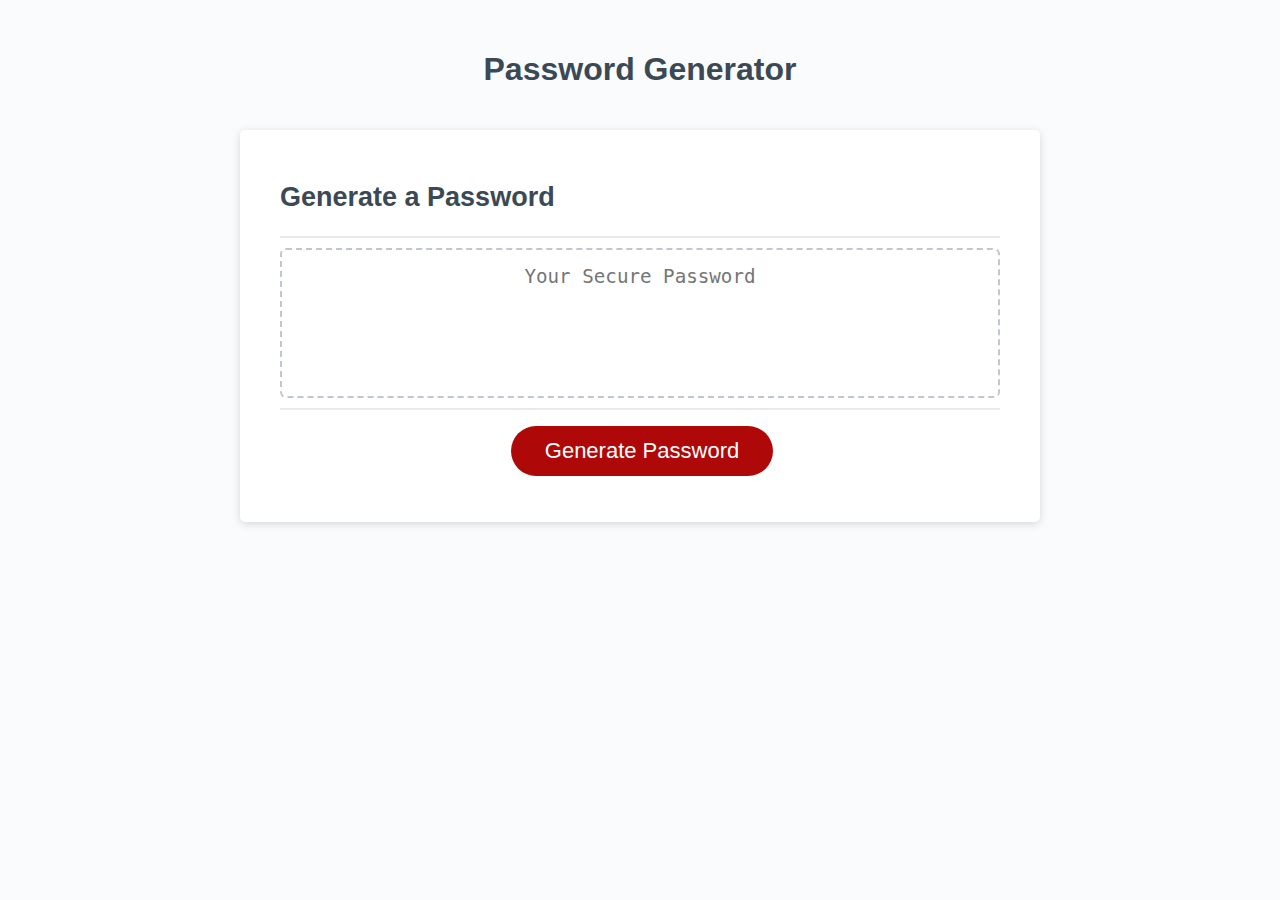
<file: index.html>
<!-- 1.  Ask user: password length 8-128 - user response -->
    <!-- Can I do all of these (2-5) with radio buttons or checkboxes? -->
    <!-- 2. Ask user: numbers 0-9 - T/F  -->
    <!-- 3. Ask user: uppercase letters - T/F -->
    <!-- 4. Ask user: lowercase letters - T/F -->
    <!-- 5. Ask user: special characters - T/F -->
    <!-- 6. Generate random password using criteria selected -->
    <!-- 7. New password every time button is hit -->

    <!DOCTYPE html>
    <html lang="en">
      <head>
        <meta charset="UTF-8" />
        <meta name="viewport" content="width=device-width, initial-scale=1.0" />
        <meta http-equiv="X-UA-Compatible" content="ie=edge" />
        <title>Password Generator</title>
        <link rel="stylesheet" href="style.css" />
      </head>
      <body>
         <div class="wrapper">
          <header>
            <!-- top of page text -->
            <h1>Password Generator</h1>
          </header>
          <!-- box that surrounds the password box -->
          <div class="card">
            <div class="card-header">
              <h2>Generate a Password</h2>
            </div>
            <div class="card-body">
              <!-- box that password appears in, aria-label is for screenreaders -->
              <textarea
                readonly
                id="password"
                placeholder="Your Secure Password"
                aria-label="Generated Password"
              ></textarea>
            </div>
            
            <!-- button to generate password -->
            <div class="card-footer">
              <button id="generate" class="btn">Generate Password</button>
              </div>
          </div>
        </div>
     
        <script src="script.js">
    
        </script>
      </body>
    </html>
</file>
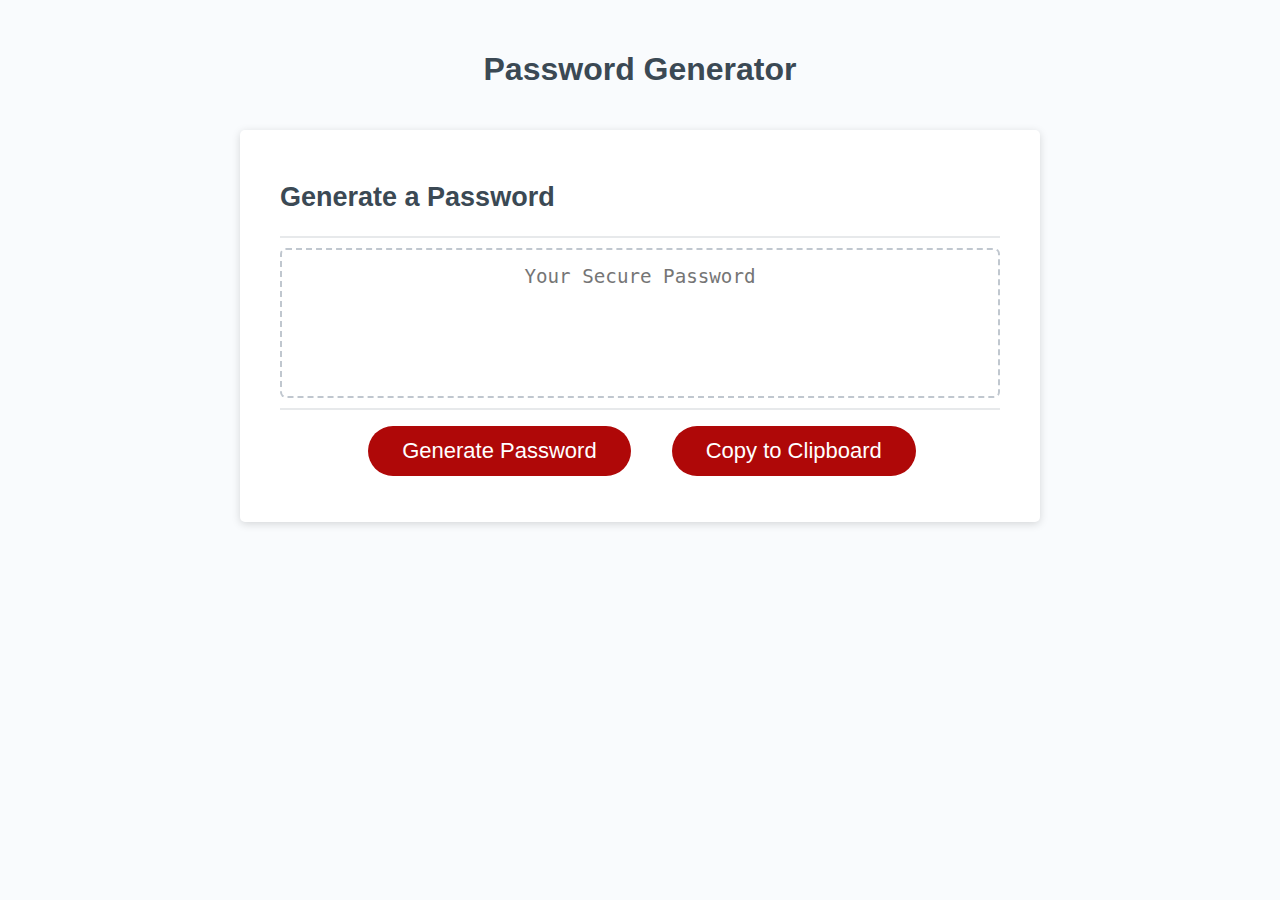
<file: Develop/index.html>
<!-- 1.  Ask user: password length 8-128 - user response -->
    <!-- Can I do all of these (2-5) with radio buttons or checkboxes? -->
    <!-- 2. Ask user: numbers 0-9 - T/F  -->
    <!-- 3. Ask user: uppercase letters - T/F -->
    <!-- 4. Ask user: lowercase letters - T/F -->
    <!-- 5. Ask user: special characters - T/F -->
    <!-- 6. Generate random password using criteria selected -->
    <!-- 7. New password every time button is hit -->

<!DOCTYPE html>
<html lang="en">
  <head>
    <meta charset="UTF-8" />
    <meta name="viewport" content="width=device-width, initial-scale=1.0" />
    <meta http-equiv="X-UA-Compatible" content="ie=edge" />
    <title>Password Generator</title>
    <link rel="stylesheet" href="style.css" />
  </head>
  <body>
     <div class="wrapper">
      <header>
        <!-- top of page text -->
        <h1>Password Generator</h1>
      </header>
      <!-- box that surrounds the password box -->
      <div class="card">
        <div class="card-header">
          <h2>Generate a Password</h2>
        </div>
        <div class="card-body">
          <!-- box that password appears in, aria-label is for screenreaders -->
          <textarea
            readonly
            id="password"
            placeholder="Your Secure Password"
            aria-label="Generated Password"
          ></textarea>
        </div>
        
        <!-- button to generate password -->
        <div class="card-footer">
          <button onclick="generatePassword()" id="generate" class="btn">Generate Password</button>
          <!-- Copy password to clipboard -->
          <button onclick="myFunction()" id="copy" class="btn">Copy to Clipboard</button>
        </div>
      </div>
    </div>
 
    <script src="script.js">

    </script>
  </body>
</html>
</file>
<file: style.css>
/* style of page */
*,
*::before,
*::after {
  box-sizing: border-box;
}

/* more page stylings */
html,
body,
.wrapper {
  height: 100%;
  margin: 0;
  padding: 0;
}

/* text styling */
body {
  font-family: sans-serif;
  background-color: #f9fbfd;
}

/* styling around outer box */
.wrapper {
  padding-top: 30px;
  padding-left: 20px;
  padding-right: 20px;
}
/* header styling */
header {
  text-align: center;
  padding: 20px;
  padding-top: 0px;
  color: hsl(206, 17%, 28%);
}

/* card styling - inner box */
.card {
  background-color: hsl(0, 0%, 100%);
  border-radius: 5px;
  border-width: 1px;
  box-shadow: rgba(0, 0, 0, 0.15) 0px 2px 8px 0px;
  color: hsl(206, 17%, 28%);
  font-size: 18px;
  margin: 0 auto;
  max-width: 800px;
  padding: 30px 40px;
}

/*  */
.card-header::after {
  content: " ";
  display: block;
  width: 100%;
  background: #e7e9eb;
  height: 2px;
}

/* height of box */
.card-body {
  min-height: 100px;
}

/* text alignment */
.card-footer {
  text-align: center;
}

/* styling of footer */
.card-footer::before {
  content: " ";
  display: block;
  width: 100%;
  background: #e7e9eb;
  height: 2px;
}

/* styling of footer */
.card-footer::after {
  content: " ";
  display: block;
  clear: both;
}

/* button styling */
.btn {
  border: none;
  background-color: hsl(360, 91%, 36%);
  border-radius: 25px;
  box-shadow: rgba(0, 0, 0, 0.1) 0px 1px 6px 0px rgba(0, 0, 0, 0.2) 0px 1px 1px
    0px;
  color: hsl(0, 0%, 100%);
  display: inline-block;
  font-size: 22px;
  line-height: 22px;
  margin: 16px 16px 16px 20px;
  padding: 14px 34px;
  text-align: center;
  cursor: pointer;
}

/* button styling */
button[disabled] {
  cursor: default;
  background: #c0c7cf;
}

/*  */
.float-right {
  float: right;
}

/* password styling */
#password {
  -webkit-appearance: none;
  -moz-appearance: none;
  appearance: none;
  border: none;
  display: block;
  width: 100%;
  padding-top: 15px;
  padding-left: 15px;
  padding-right: 15px;
  padding-bottom: 85px;
  font-size: 1.2rem;
  text-align: center;
  margin-top: 10px;
  margin-bottom: 10px;
  border: 2px dashed #c0c7cf;
  border-radius: 6px;
  resize: none;
  overflow: hidden;
}

/* ability to scale based on screensize */
@media (max-width: 690px) {
  .btn {
    font-size: 1rem;
    margin: 16px 0px 0px 0px;
    padding: 10px 15px;
  }

  /* password styling */
  #password {
    font-size: 1rem;
  }
}

/* ability to scale based on screensize */
@media (max-width: 500px) {
  .btn {
    font-size: 0.8rem;
  }
}

/* Questions */
/* 1. Can #passwords be put together? */
</file>
<file: Develop/style.css>
*,
*::before,
*::after {
  box-sizing: border-box;
}

html,
body,
.wrapper {
  height: 100%;
  margin: 0;
  padding: 0;
}

body {
  font-family: sans-serif;
  background-color: #f9fbfd;
}

.wrapper {
  padding-top: 30px;
  padding-left: 20px;
  padding-right: 20px;
}

header {
  text-align: center;
  padding: 20px;
  padding-top: 0px;
  color: hsl(206, 17%, 28%);
}

.card {
  background-color: hsl(0, 0%, 100%);
  border-radius: 5px;
  border-width: 1px;
  box-shadow: rgba(0, 0, 0, 0.15) 0px 2px 8px 0px;
  color: hsl(206, 17%, 28%);
  font-size: 18px;
  margin: 0 auto;
  max-width: 800px;
  padding: 30px 40px;
}

.card-header::after {
  content: " ";
  display: block;
  width: 100%;
  background: #e7e9eb;
  height: 2px;
}

.card-body {
  min-height: 100px;
}

.card-footer {
  text-align: center;
}

.card-footer::before {
  content: " ";
  display: block;
  width: 100%;
  background: #e7e9eb;
  height: 2px;
}

.card-footer::after {
  content: " ";
  display: block;
  clear: both;
}

.btn {
  border: none;
  background-color: hsl(360, 91%, 36%);
  border-radius: 25px;
  box-shadow: rgba(0, 0, 0, 0.1) 0px 1px 6px 0px rgba(0, 0, 0, 0.2) 0px 1px 1px
    0px;
  color: hsl(0, 0%, 100%);
  display: inline-block;
  font-size: 22px;
  line-height: 22px;
  margin: 16px 16px 16px 20px;
  padding: 14px 34px;
  text-align: center;
  cursor: pointer;
}

button[disabled] {
  cursor: default;
  background: #c0c7cf;
}

.float-right {
  float: right;
}

#password {
  -webkit-appearance: none;
  -moz-appearance: none;
  appearance: none;
  border: none;
  display: block;
  width: 100%;
  padding-top: 15px;
  padding-left: 15px;
  padding-right: 15px;
  padding-bottom: 85px;
  font-size: 1.2rem;
  text-align: center;
  margin-top: 10px;
  margin-bottom: 10px;
  border: 2px dashed #c0c7cf;
  border-radius: 6px;
  resize: none;
  overflow: hidden;
}

@media (max-width: 690px) {
  .btn {
    font-size: 1rem;
    margin: 16px 0px 0px 0px;
    padding: 10px 15px;
  }

  #password {
    font-size: 1rem;
  }
}

@media (max-width: 500px) {
  .btn {
    font-size: 0.8rem;
  }
}
</file>
